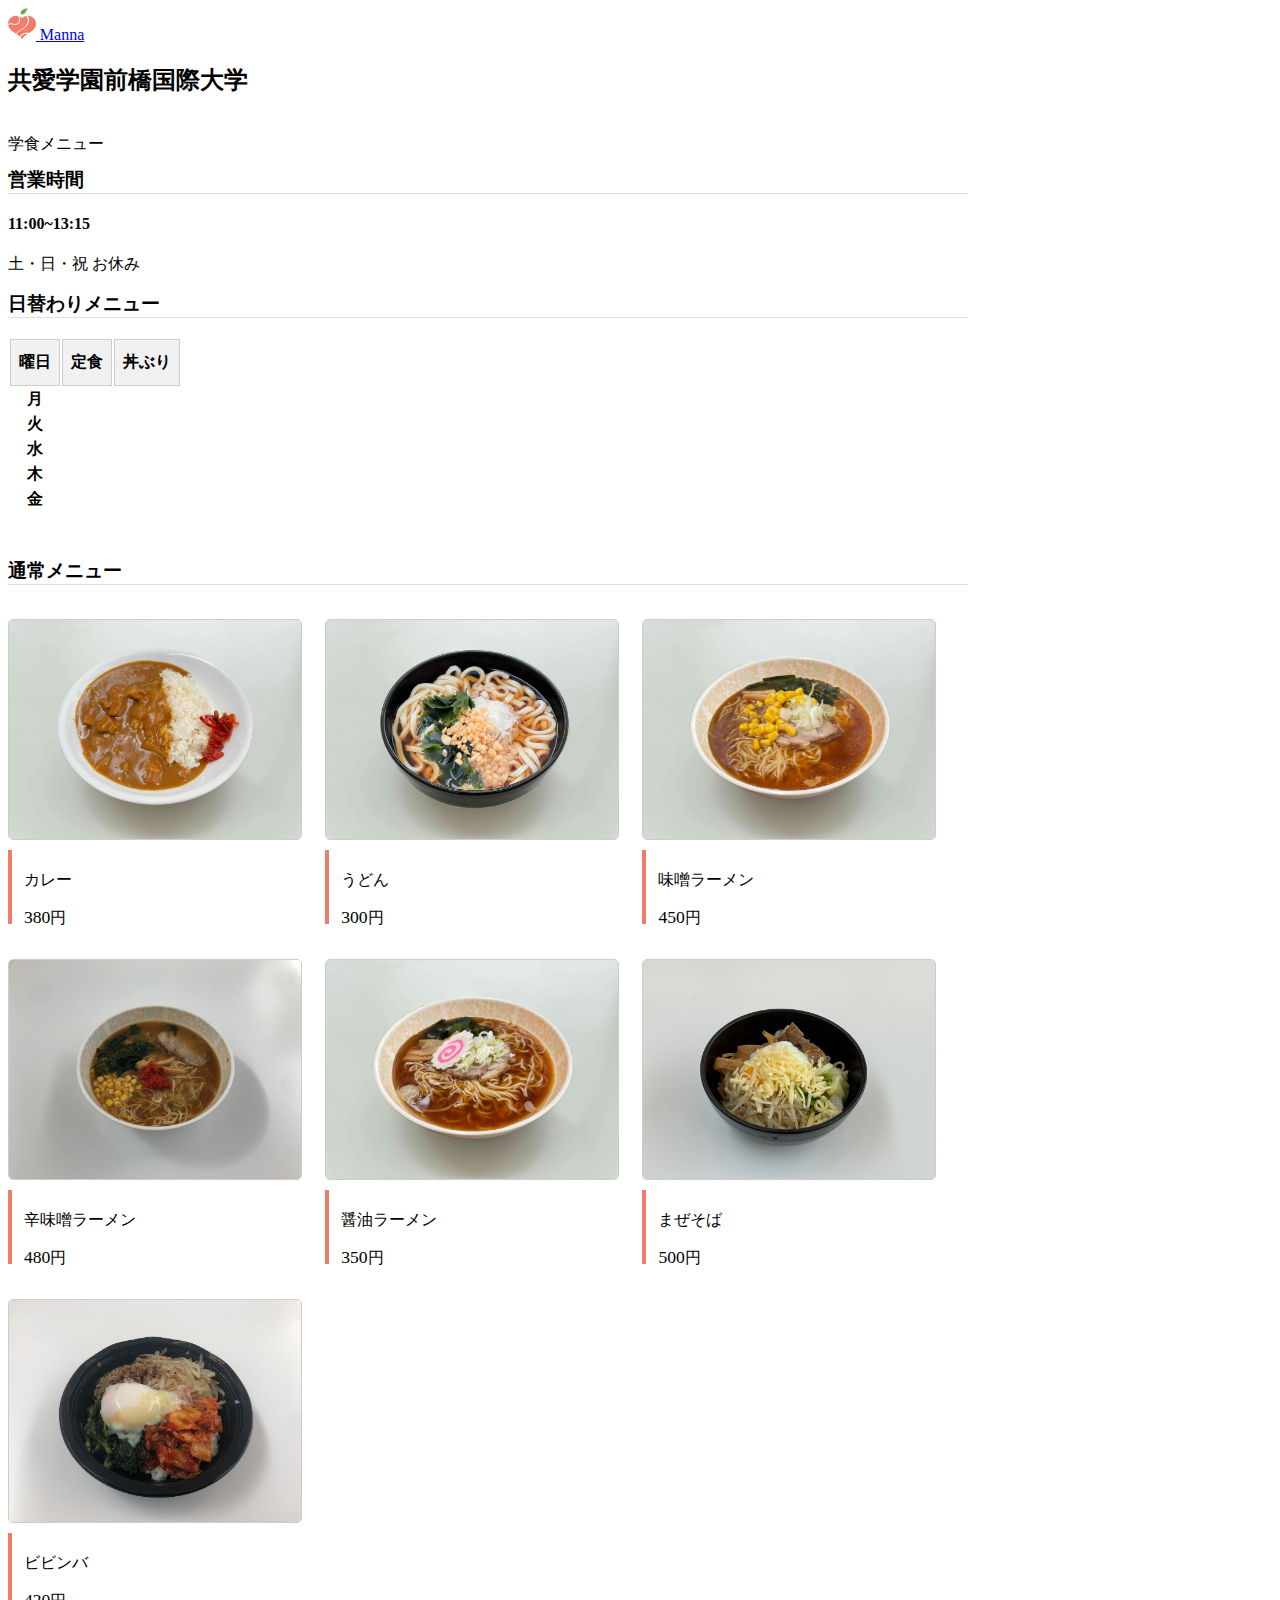
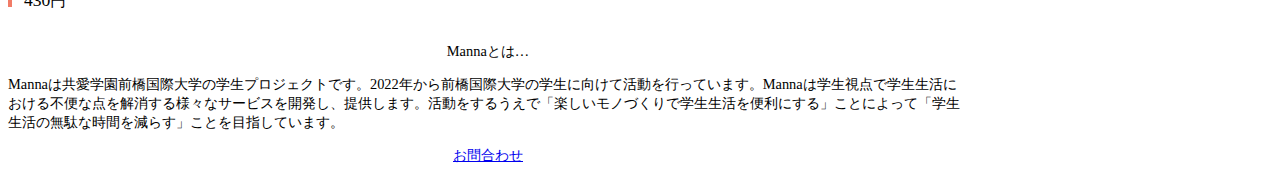
<file: gakushoku/index.html>
<!DOCTYPE html>
<html lang="en">

<head>
        <!-- Google tag (gtag.js) -->
    <script async src="https://www.googletagmanager.com/gtag/js?id=G-RB6BX9CGVY"></script>
    <script>
        window.dataLayer = window.dataLayer || [];

        function gtag() {
            dataLayer.push(arguments);
        }
        gtag('js', new Date());

        gtag('config', 'G-RB6BX9CGVY');
    </script>

    <meta charset="UTF-8">
    <meta http-equiv="X-UA-Compatible" content="IE=edge">
    <meta name="viewport" content="width=device-width, initial-scale=1.0">
    <title>Manna</title>

    <!-- Bootstrap CSS -->
    <link href="https://cdn.jsdelivr.net/npm/bootstrap@5.0.2/dist/css/bootstrap.min.css" rel="stylesheet" integrity="sha384-EVSTQN3/azprG1Anm3QDgpJLIm9Nao0Yz1ztcQTwFspd3yD65VohhpuuCOmLASjC" crossorigin="anonymous">

    <style>
        .container {
            max-width: 960px;
        }
        
        .pricing-header {
            max-width: 700px;
        }
        
        .bd-placeholder-img {
            font-size: 1.125rem;
            text-anchor: middle;
            -webkit-user-select: none;
            -moz-user-select: none;
            user-select: none;
        }
        
        .pj-explanTitle {
            font-size: 0.9rem;
            display: flex;
            justify-content: center;
            align-items: center;
        }
        
        .pj-explan {
            font-size: 0.9rem;
        }
        
        .pj-query {
            font-size: 0.9rem;
            display: flex;
            justify-content: center;
            align-items: center;
        }
        
        @media (min-width: 768px) {
            .bd-placeholder-img-lg {
                font-size: 3.5rem;
            }
        }
    </style>
    <!--  css  -->

    <link rel="stylesheet" href="style.css">
</head>

<body>
    <div class="container py-3">
        <header>
            <div class="d-flex flex-column flex-md-row align-items-center pb-3 mb-4 border-bottom">
                <a href="/" class="d-flex align-items-center text-dark text-decoration-none">
                    <img height="32" class="me-2" src="logo_2.png">
                    <span class="fs-4">Manna</span>
                </a>
            </div>
        </header>

        <div class="pricing-header p-3 pb-md-4 mx-auto text-center">
            <h2 class="display-4 fw-normal">共愛学園前橋国際大学</h2>
                <br>学食メニュー</h2>
        </div>
        
        <h3 class="title_0">営業時間</h3>
        <h4>11:00~13:15</h4>
        <p>土・日・祝 お休み</p>

        <!-- 日付だけ変更 -->
        <h3 class="title_1">日替わりメニュー</h3>

        <!-- ここから表 -->
        <div class="container">
            <table class="table table-bordered">
                <thead class="Table-Head">
                    <tr class="Table-Head-Row">
                        <th class="Table-Head-Row-Cell">曜日</th>
                        <th class="Table-Head-Row-Cell">定食</th>
                        <th class="Table-Head-Row-Cell">丼ぶり</th>
                    </tr>
                </thead>
                <tbody>
                    <tr>
                        <th>月</th>
                        <td></td>
                        <td></td>
                    </tr>
                    <tr>
                        <th>火</th>
                        <td></td>
                        <td></td>
                    </tr>
                    <tr>
                        <th>水</th>
                        <td></td>
                        <td></td>
                    </tr>
                    <tr>
                        <th>木</th>
                        <td></td>
                        <td></td>
                    </tr>
                    <tr>
                        <th>金</th>
                        <td></td>
                        <td></td>
                    </tr>
                </tbody>
            </table>
        </div>

          <!-- データを埋め込むためのスクリプト -->
  　<script>
        // エンドポイントからJSONデータを取得
        fetch('https://script.google.com/macros/s/AKfycbyxWvkryROEalYRObM_TAGL0W0D3QIg2YkMEYYt1tLSjfOPp0wApcxEBpSJtbKZXg_T5w/exec')
            .then(response => response.json())
            .then(data => {
                // （月）から始まるキーのデータをテーブルに反映
                const tableRows = document.querySelectorAll('.table tbody tr');
                tableRows.forEach((row, index) => {
                    const day = row.querySelector('th').textContent;
                    if (data.hasOwnProperty(`（${day}）定食`) && data.hasOwnProperty(`（${day}）丼`)) {
                        row.querySelector('td:nth-child(2)').textContent = data[`（${day}）定食`];
                        row.querySelector('td:nth-child(3)').textContent = data[`（${day}）丼`];
                    }
                });
            })
            .catch(error => console.error('エラー: ' + error));
    </script>

    <!-- データを埋め込むためのスクリプトここまで -->

        <h3 class="title_2">通常メニュー</h3>
        <div class="image-contents">
            <figure><img src="image/カレーライス.jpg" alt="カレーライス">
                <figcaption>
                    <p class="menu_title">カレー</p>
                    <p><span class="menu_price">380</span>円</p>
                </figcaption>
            </figure>

            <figure><img src="image/うどん.jpg" alt="うどん">
                <figcaption>
                    <p class="menu_title">うどん</p>
                    <p><span class="menu_price">300</span>円</p>
                </figcaption>
            </figure>
                
            <figure><img src="image/味噌ラーメン.jpg" alt="味噌ラーメン">
                <figcaption>
                    <p class="menu_title">味噌ラーメン</p>
                    <p><span class="menu_price">450</span>円</p>
                </figcaption>
            </figure>
                
            <figure><img src="image/IMG_5519.jpg" alt="辛味噌ラーメン">
                <figcaption>
                    <p class="menu_title">辛味噌ラーメン</p>
                    <p><span class="menu_price">480</span>円</p>
                </figcaption>
            </figure>
                
            <figure><img src="image/醤油ラーメン.jpg" alt="醤油ラーメン">
                <figcaption>
                    <p class="menu_title">醤油ラーメン</p>
                    <p><span class="menu_price">350</span>円</p>
                </figcaption>
            </figure>
                
        　　 <figure><img src="image/混ぜそば.jpg" alt="混ぜそば">
                <figcaption>
                    <p class="menu_title">まぜそば</p>
                    <p><span class="menu_price">500</span>円</p>
                </figcaption>
            </figure>
                
            <figure><img src="image/IMG_5464.jpg" alt="ビビンバ">
                <figcaption>
                    <p class="menu_title">ビビンバ</p>
                    <p><span class="menu_price">430</span>円</p>
                </figcaption>
            </figure>

        </div>


        <footer class="pt-4 my-md-5 pt-md-5 border-top">
            <p class="pj-explanTitle">Mannaとは…</p>
            <p class="pj-explan">Mannaは共愛学園前橋国際大学の学生プロジェクトです。2022年から前橋国際大学の学生に向けて活動を行っています。Mannaは学生視点で学生生活における不便な点を解消する様々なサービスを開発し、提供します。活動をするうえで「楽しいモノづくりで学生生活を便利にする」ことによって「学生生活の無駄な時間を減らす」ことを目指しています。
            </p>
            <a class="pj-query" href=" https://docs.google.com/forms/d/e/1FAIpQLScig8-v8aIvBiOc-zlmrkCxs7-q8qWIpSzTI8UKiAPHE2kQig/viewform ">お問合わせ</a>
        </footer>
    </div>
</body>

</html>
</file>
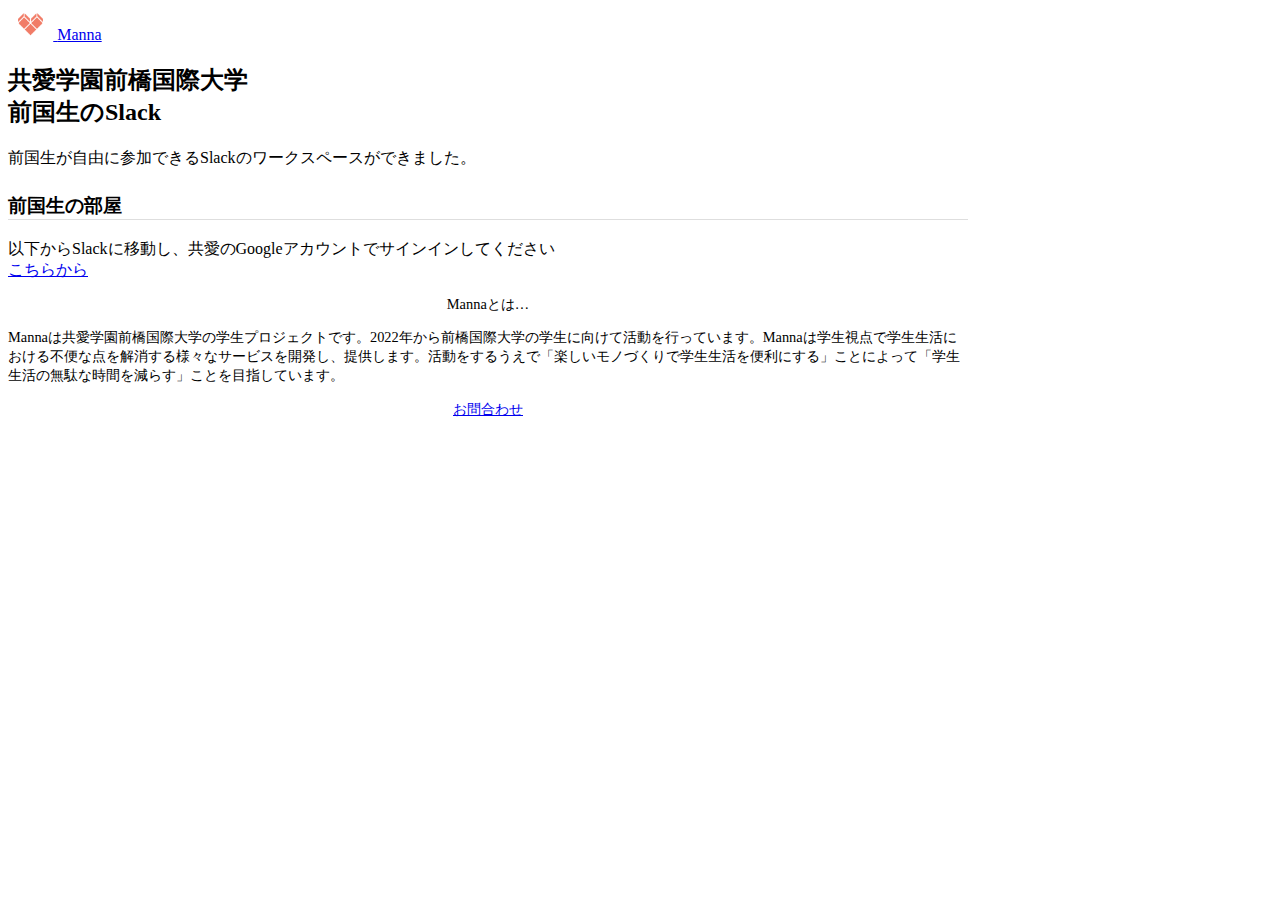
<file: maekokuslack/index.html>
<!DOCTYPE html>
<html lang="en">
<head>
    <meta charset="UTF-8">
    <meta http-equiv="X-UA-Compatible" content="IE=edge">
    <meta name="viewport" content="width=device-width, initial-scale=1.0">
    <title>Manna</title>
    
     <!-- Bootstrap CSS -->
    <link href="https://cdn.jsdelivr.net/npm/bootstrap@5.0.2/dist/css/bootstrap.min.css" rel="stylesheet" integrity="sha384-EVSTQN3/azprG1Anm3QDgpJLIm9Nao0Yz1ztcQTwFspd3yD65VohhpuuCOmLASjC" crossorigin="anonymous">

    <style>
       .container {
           max-width: 960px;
       }
       
       .pricing-header {
           max-width: 700px;
       }
       
       .bd-placeholder-img {
           font-size: 1.125rem;
           text-anchor: middle;
           -webkit-user-select: none;
           -moz-user-select: none;
           user-select: none;
       }
       
       .pj-explanTitle {
           font-size: 0.9rem;
           display: flex;
           justify-content: center;
           align-items: center;
       }
       
       .pj-explan {
           font-size: 0.9rem;
       }
       
       .pj-query {
           font-size: 0.9rem;
           display: flex;
           justify-content: center;
           align-items: center;
       }
       
       @media (min-width: 768px) {
           .bd-placeholder-img-lg {
               font-size: 3.5rem;
           }
       }
   </style>
   <!--  css  -->
   
   <link rel="stylesheet" href="style.css">
</head>

<body>
    <div class="container py-3">
        <header>
            <div class="d-flex flex-column flex-md-row align-items-center pb-3 mb-4 border-bottom">
                <a href="/" class="d-flex align-items-center text-dark text-decoration-none">
                    <img height="32" class="me-2" src="logo.png">
                    <span class="fs-4">Manna</span>
                </a>
            </div>

            <div class="pricing-header p-3 pb-md-4 mx-auto text-center">
                <h2 class="display-4 fw-normal">共愛学園前橋国際大学
                    <br>前国生のSlack</h2>
            <p class="shinseisho_ex">前国生が自由に参加できるSlackのワークスペースができました。
            </p>
            </div>

<h3 class="title_2">前国生の部屋</h3>
以下からSlackに移動し、共愛のGoogleアカウントでサインインしてください
<a href="https://maekoku-roomtalk.slack.com/?redir=%2Fssb%2Fredirect%3Fentry_point%3Dsignin"><br>
こちらから</a><br>

<footer class="pt-4 my-md-5 pt-md-5 border-top">
    <p class="pj-explanTitle">Mannaとは…</p>
    <p class="pj-explan">Mannaは共愛学園前橋国際大学の学生プロジェクトです。2022年から前橋国際大学の学生に向けて活動を行っています。Mannaは学生視点で学生生活における不便な点を解消する様々なサービスを開発し、提供します。活動をするうえで「楽しいモノづくりで学生生活を便利にする」ことによって「学生生活の無駄な時間を減らす」ことを目指しています。
    </p>
    <a class="pj-query" href=" https://docs.google.com/forms/d/e/1FAIpQLScig8-v8aIvBiOc-zlmrkCxs7-q8qWIpSzTI8UKiAPHE2kQig/viewform ">お問合わせ</a>
</footer>
</body>
</html>
</file>
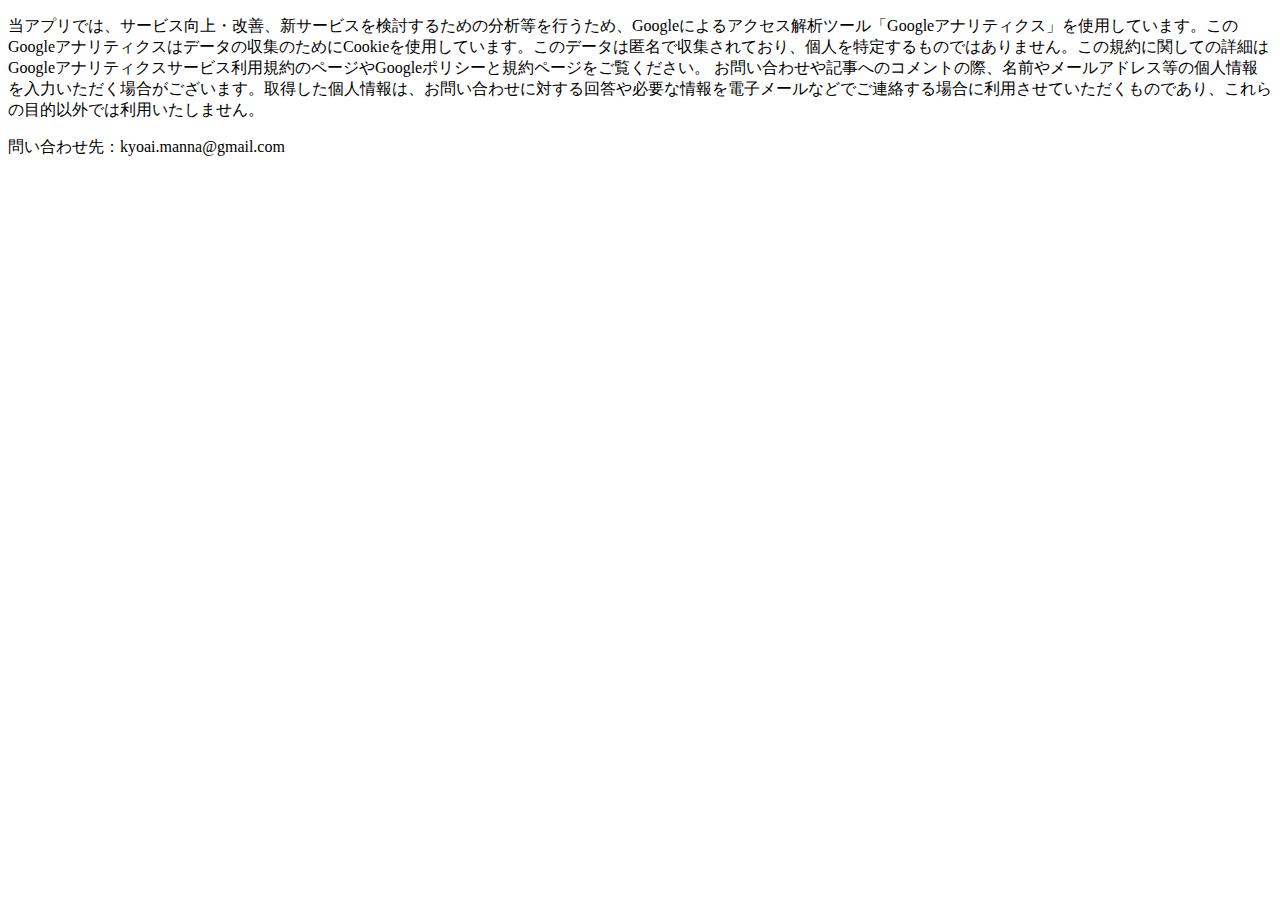
<file: privacy/index.html>
<!DOCTYPE html>
<html lang="en">

<head>
    <meta charset="UTF-8">
    <meta http-equiv="X-UA-Compatible" content="IE=edge">
    <meta name="viewport" content="width=device-width, initial-scale=1.0">
    <title>Document</title>
</head>

<body>
    <p>当アプリでは、サービス向上・改善、新サービスを検討するための分析等を行うため、Googleによるアクセス解析ツール「Googleアナリティクス」を使用しています。このGoogleアナリティクスはデータの収集のためにCookieを使用しています。このデータは匿名で収集されており、個人を特定するものではありません。この規約に関しての詳細はGoogleアナリティクスサービス利用規約のページやGoogleポリシーと規約ページをご覧ください。 お問い合わせや記事へのコメントの際、名前やメールアドレス等の個人情報を入力いただく場合がございます。取得した個人情報は、お問い合わせに対する回答や必要な情報を電子メールなどでご連絡する場合に利用させていただくものであり、これらの目的以外では利用いたしません。
    </p>
    <p>問い合わせ先：kyoai.manna@gmail.com</p>
</body>

</html>
</file>
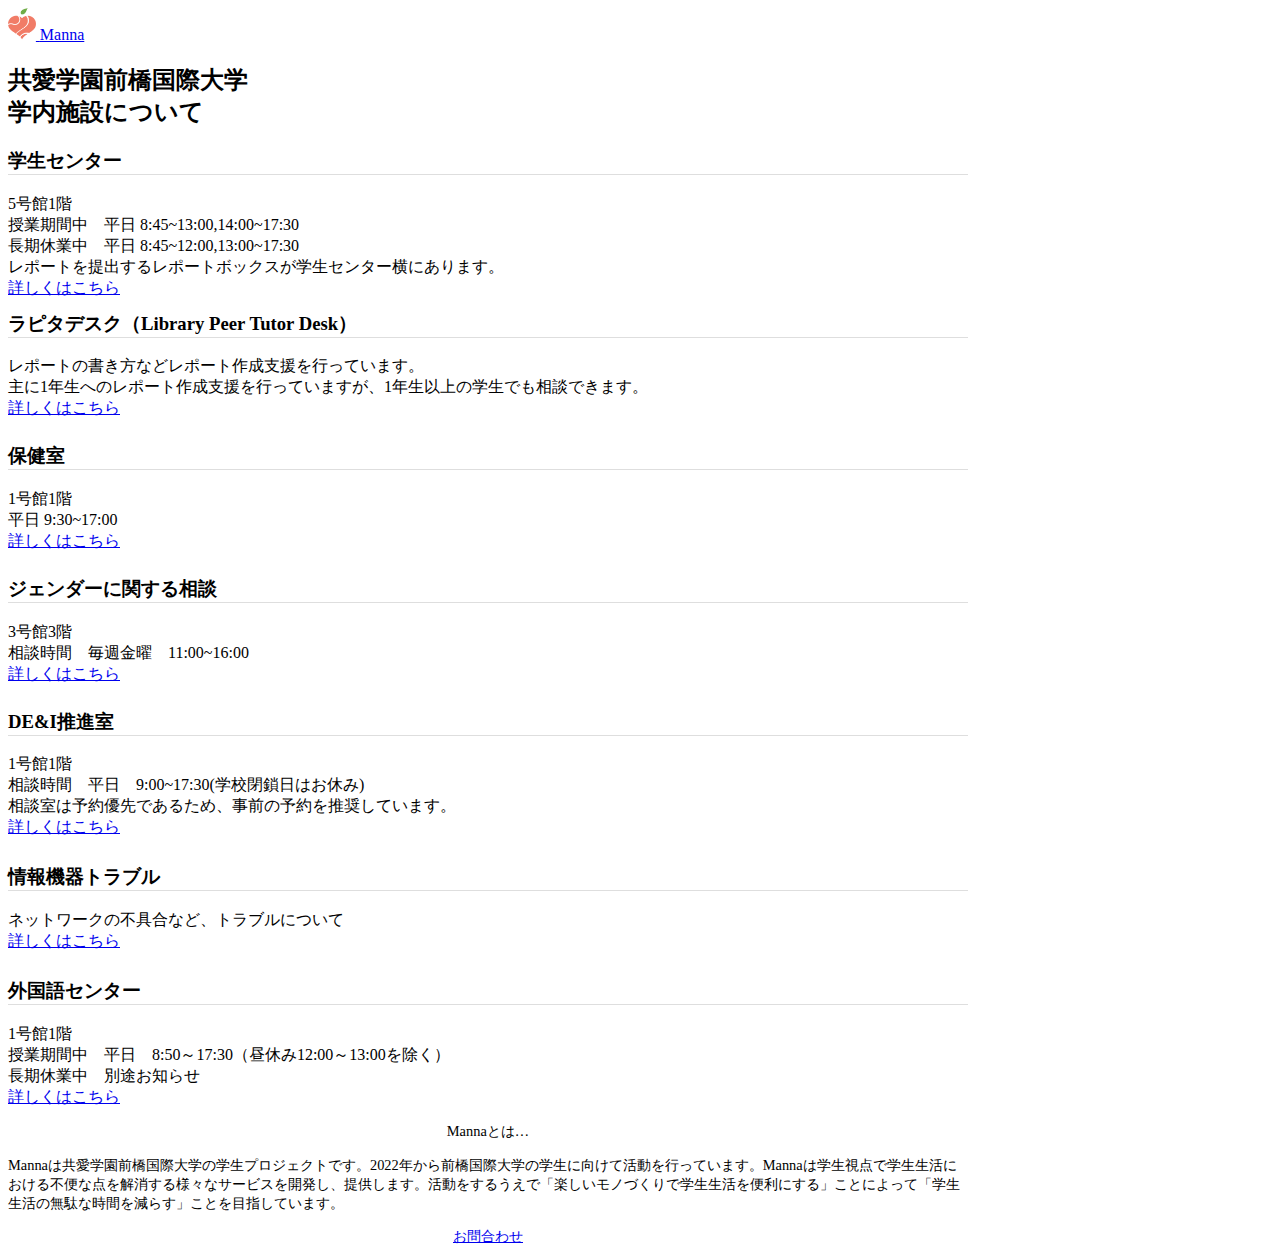
<file: renraku/index.html>
<!DOCTYPE html>
<html lang="en">
<head>
    <meta charset="UTF-8">
    <meta http-equiv="X-UA-Compatible" content="IE=edge">
    <meta name="viewport" content="width=device-width, initial-scale=1.0">
    <title>Manna</title>
    
     <!-- Bootstrap CSS -->
    <link href="https://cdn.jsdelivr.net/npm/bootstrap@5.0.2/dist/css/bootstrap.min.css" rel="stylesheet" integrity="sha384-EVSTQN3/azprG1Anm3QDgpJLIm9Nao0Yz1ztcQTwFspd3yD65VohhpuuCOmLASjC" crossorigin="anonymous">

    <style>
       .container {
           max-width: 960px;
       }
       
       .pricing-header {
           max-width: 700px;
       }
       
       .bd-placeholder-img {
           font-size: 1.125rem;
           text-anchor: middle;
           -webkit-user-select: none;
           -moz-user-select: none;
           user-select: none;
       }
       
       .pj-explanTitle {
           font-size: 0.9rem;
           display: flex;
           justify-content: center;
           align-items: center;
       }
       
       .pj-explan {
           font-size: 0.9rem;
       }
       
       .pj-query {
           font-size: 0.9rem;
           display: flex;
           justify-content: center;
           align-items: center;
       }
       
       @media (min-width: 768px) {
           .bd-placeholder-img-lg {
               font-size: 3.5rem;
           }
       }
   </style>
   <!--  css  -->
   
   <link rel="stylesheet" href="style.css">
</head>

<body>
    <div class="container py-3">
        <header>
            <div class="d-flex flex-column flex-md-row align-items-center pb-3 mb-4 border-bottom">
                <a href="/" class="d-flex align-items-center text-dark text-decoration-none">
                    <img height="32" class="me-2" src="logo_2.png">
                    <span class="fs-4">Manna</span>
                </a>
            </div>

            <div class="pricing-header p-3 pb-md-4 mx-auto text-center">
                <h2 class="display-4 fw-normal">共愛学園前橋国際大学
                    <br>学内施設について</h2>
            </div>
<h3 class="title_1">学生センター</h3>
5号館1階<br>
授業期間中　平日 8:45~13:00,14:00~17:30<br>
長期休業中　平日 8:45~12:00,13:00~17:30<br>
レポートを提出するレポートボックスが学生センター横にあります。<br>
<a href="https://www.kyoai.info/?page_id=134">詳しくはこちら</a><br>




<h3 class="title_1">ラピタデスク（Library Peer Tutor Desk）</h3>
レポートの書き方などレポート作成支援を行っています。<br>
主に1年生へのレポート作成支援を行っていますが、1年生以上の学生でも相談できます。<br>
<a href="https://www.kyoai.info/?page_id=16828">詳しくはこちら</a><br>

<h3 class="title_2">保健室</h3>
1号館1階<br>
平日 9:30~17:00<br>
<a href="https://www.kyoai.info/?page_id=210">詳しくはこちら</a><br>

<h3 class="title_2">ジェンダーに関する相談</h3>
3号館3階<br>
相談時間　毎週金曜　11:00~16:00<br>
<a href="https://www.kyoai.info/?page_id=11890">詳しくはこちら</a><br>

<h3 class="title_2">DE&I推進室</h3>
1号館1階<br>
相談時間　平日　9:00~17:30(学校閉鎖日はお休み)<br>
相談室は予約優先であるため、事前の予約を推奨しています。<br>
<a href="https://www.kyoai.info/?page_id=977">詳しくはこちら</a><br>


<h3 class="title_3">情報機器トラブル</h3>
ネットワークの不具合など、トラブルについて<br>
<a href="https://www.kyoai.info/?page_id=450">詳しくはこちら</a><br>

<h3 class="title_3">外国語センター</h3>
1号館1階<br>
授業期間中　平日　8:50～17:30（昼休み12:00～13:00を除く）<br>
長期休業中　別途お知らせ<br>
<a href="https://www.kyoai.info/?page_id=1614">詳しくはこちら</a><br>


<footer class="pt-4 my-md-5 pt-md-5 border-top">
    <p class="pj-explanTitle">Mannaとは…</p>
    <p class="pj-explan">Mannaは共愛学園前橋国際大学の学生プロジェクトです。2022年から前橋国際大学の学生に向けて活動を行っています。Mannaは学生視点で学生生活における不便な点を解消する様々なサービスを開発し、提供します。活動をするうえで「楽しいモノづくりで学生生活を便利にする」ことによって「学生生活の無駄な時間を減らす」ことを目指しています。
    </p>
    <a class="pj-query" href=" https://docs.google.com/forms/d/e/1FAIpQLScig8-v8aIvBiOc-zlmrkCxs7-q8qWIpSzTI8UKiAPHE2kQig/viewform ">お問合わせ</a>
</footer>
</body>
</html>
</file>
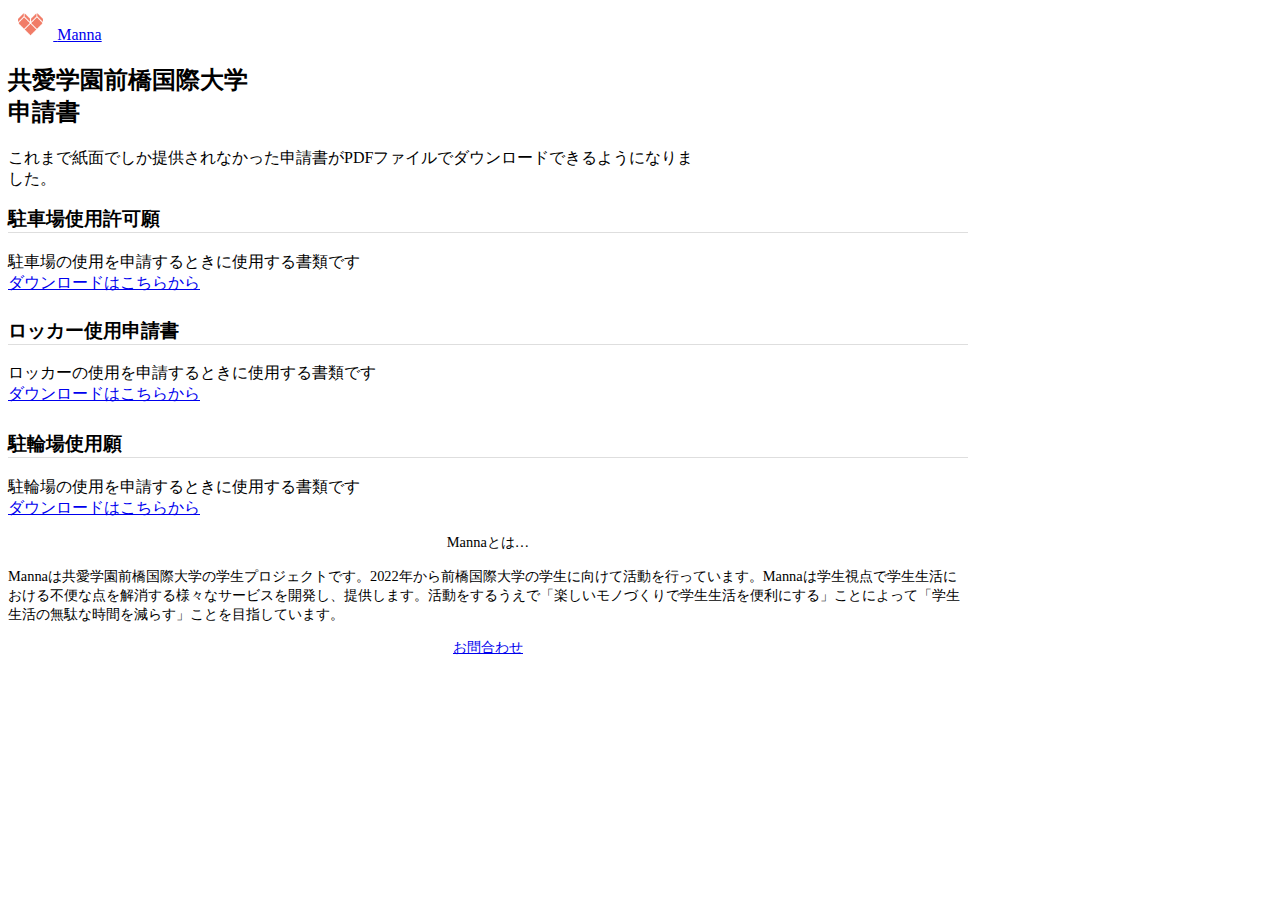
<file: shinseisho/index.html>
<!DOCTYPE html>
<html lang="en">
<head>
    <meta charset="UTF-8">
    <meta http-equiv="X-UA-Compatible" content="IE=edge">
    <meta name="viewport" content="width=device-width, initial-scale=1.0">
    <title>Manna 申請書</title>
    
     <!-- Bootstrap CSS -->
    <link href="https://cdn.jsdelivr.net/npm/bootstrap@5.0.2/dist/css/bootstrap.min.css" rel="stylesheet" integrity="sha384-EVSTQN3/azprG1Anm3QDgpJLIm9Nao0Yz1ztcQTwFspd3yD65VohhpuuCOmLASjC" crossorigin="anonymous">

    <style>
       .container {
           max-width: 960px;
       }
       
       .pricing-header {
           max-width: 700px;
       }
       
       .bd-placeholder-img {
           font-size: 1.125rem;
           text-anchor: middle;
           -webkit-user-select: none;
           -moz-user-select: none;
           user-select: none;
       }
       
       .pj-explanTitle {
           font-size: 0.9rem;
           display: flex;
           justify-content: center;
           align-items: center;
       }
       
       .pj-explan {
           font-size: 0.9rem;
       }
       
       .pj-query {
           font-size: 0.9rem;
           display: flex;
           justify-content: center;
           align-items: center;
       }
       
       @media (min-width: 768px) {
           .bd-placeholder-img-lg {
               font-size: 3.5rem;
           }
       }
   </style>
   <!--  css  -->
   
   <link rel="stylesheet" href="style.css">
</head>

<body>
    <div class="container py-3">
        <header>
            <div class="d-flex flex-column flex-md-row align-items-center pb-3 mb-4 border-bottom">
                <a href="/" class="d-flex align-items-center text-dark text-decoration-none">
                    <img height="32" class="me-2" src="logo.png">
                    <span class="fs-4">Manna</span>
                </a>
            </div>

            <div class="pricing-header p-3 pb-md-4 mx-auto text-center">
                <h2 class="display-4 fw-normal">共愛学園前橋国際大学
                    <br>申請書</h2>
            <p class="shinseisho_ex">これまで紙面でしか提供されなかった申請書がPDFファイルでダウンロードできるようになりました。
            </p>
            </div>
<h3 class="title_1">駐車場使用許可願</h3>
駐車場の使用を申請するときに使用する書類です <br>
<a href="./chuushajyo.pdf">ダウンロードはこちらから</a><br>

<h3 class="title_2">ロッカー使用申請書</h3>
ロッカーの使用を申請するときに使用する書類です<br>
<a href="./locker.pdf">ダウンロードはこちらから</a><br>

<h3 class="title_3">駐輪場使用願</h3>
駐輪場の使用を申請するときに使用する書類です<br>
<a href="./chuurinjyo.pdf">ダウンロードはこちらから</a><br>

<footer class="pt-4 my-md-5 pt-md-5 border-top">
    <p class="pj-explanTitle">Mannaとは…</p>
    <p class="pj-explan">Mannaは共愛学園前橋国際大学の学生プロジェクトです。2022年から前橋国際大学の学生に向けて活動を行っています。Mannaは学生視点で学生生活における不便な点を解消する様々なサービスを開発し、提供します。活動をするうえで「楽しいモノづくりで学生生活を便利にする」ことによって「学生生活の無駄な時間を減らす」ことを目指しています。
    </p>
    <a class="pj-query" href=" https://docs.google.com/forms/d/e/1FAIpQLScig8-v8aIvBiOc-zlmrkCxs7-q8qWIpSzTI8UKiAPHE2kQig/viewform ">お問合わせ</a>
</footer>
</body>
</html>
</file>
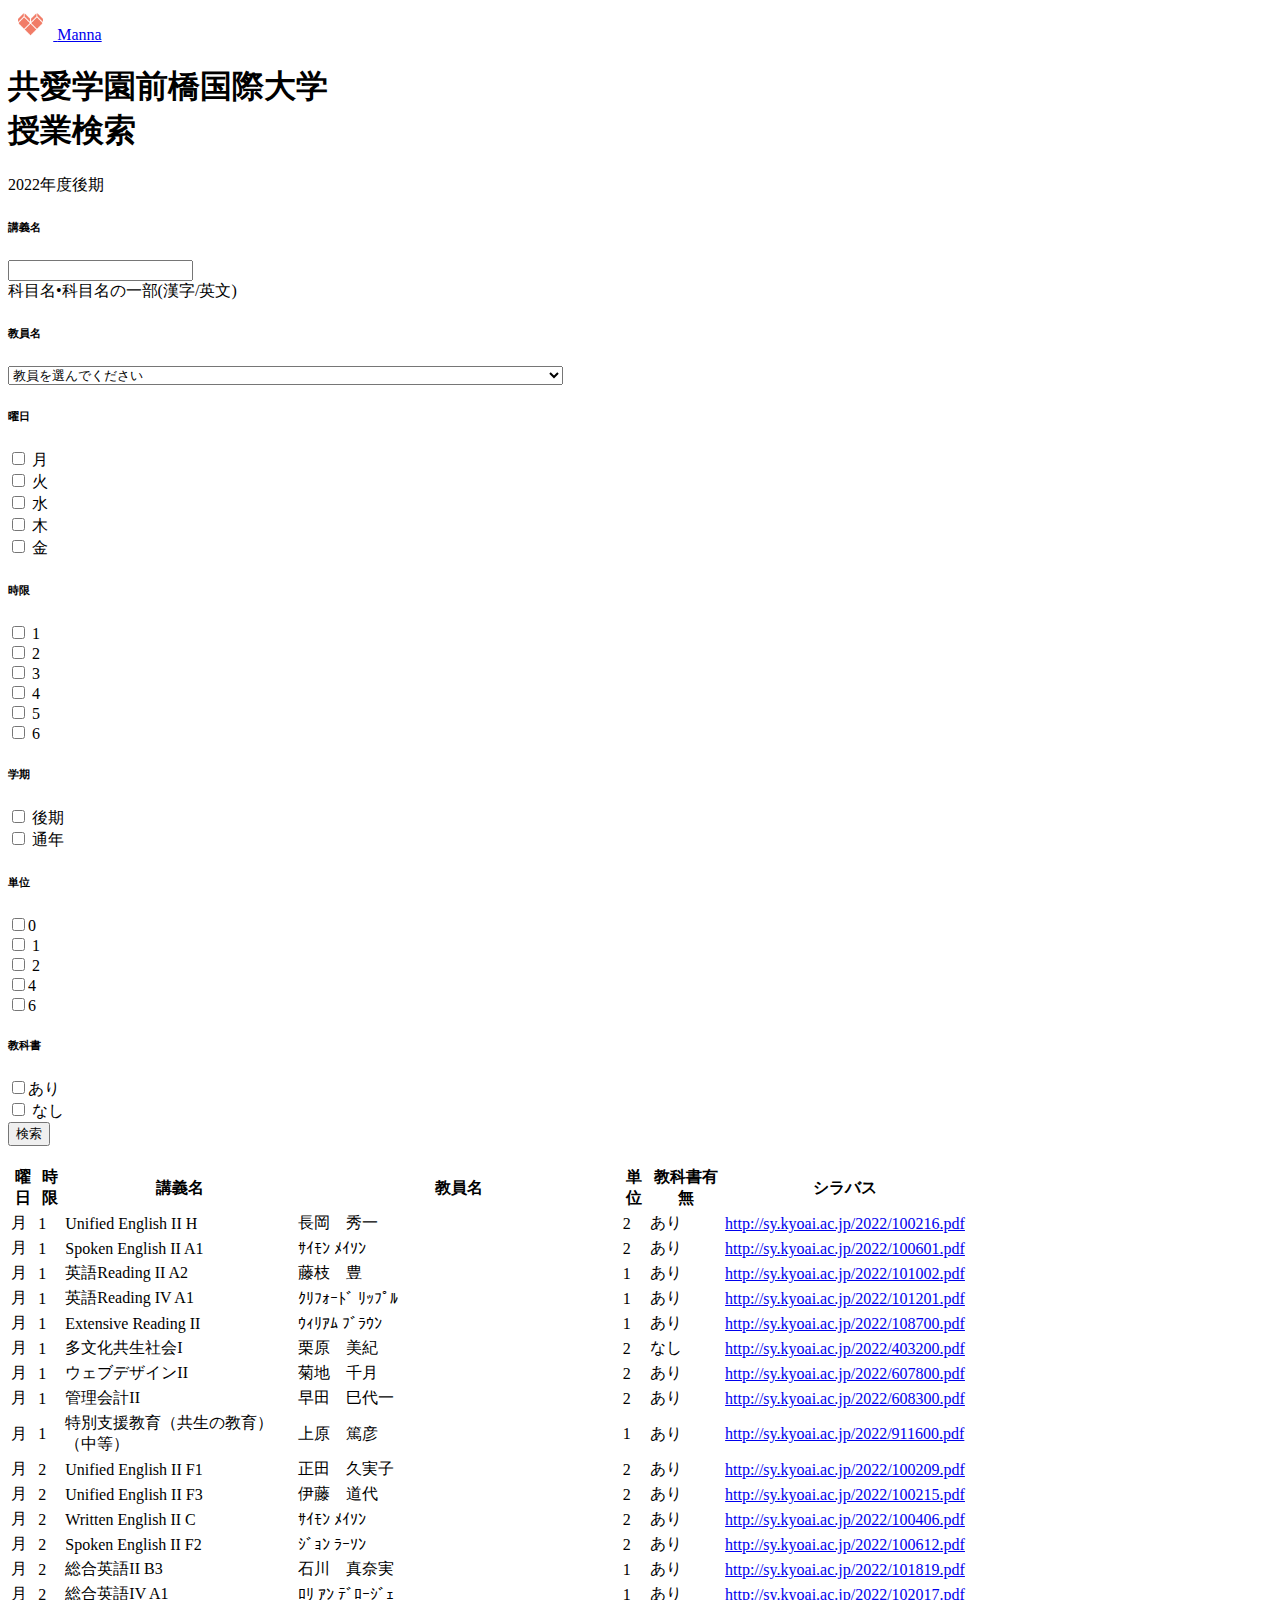
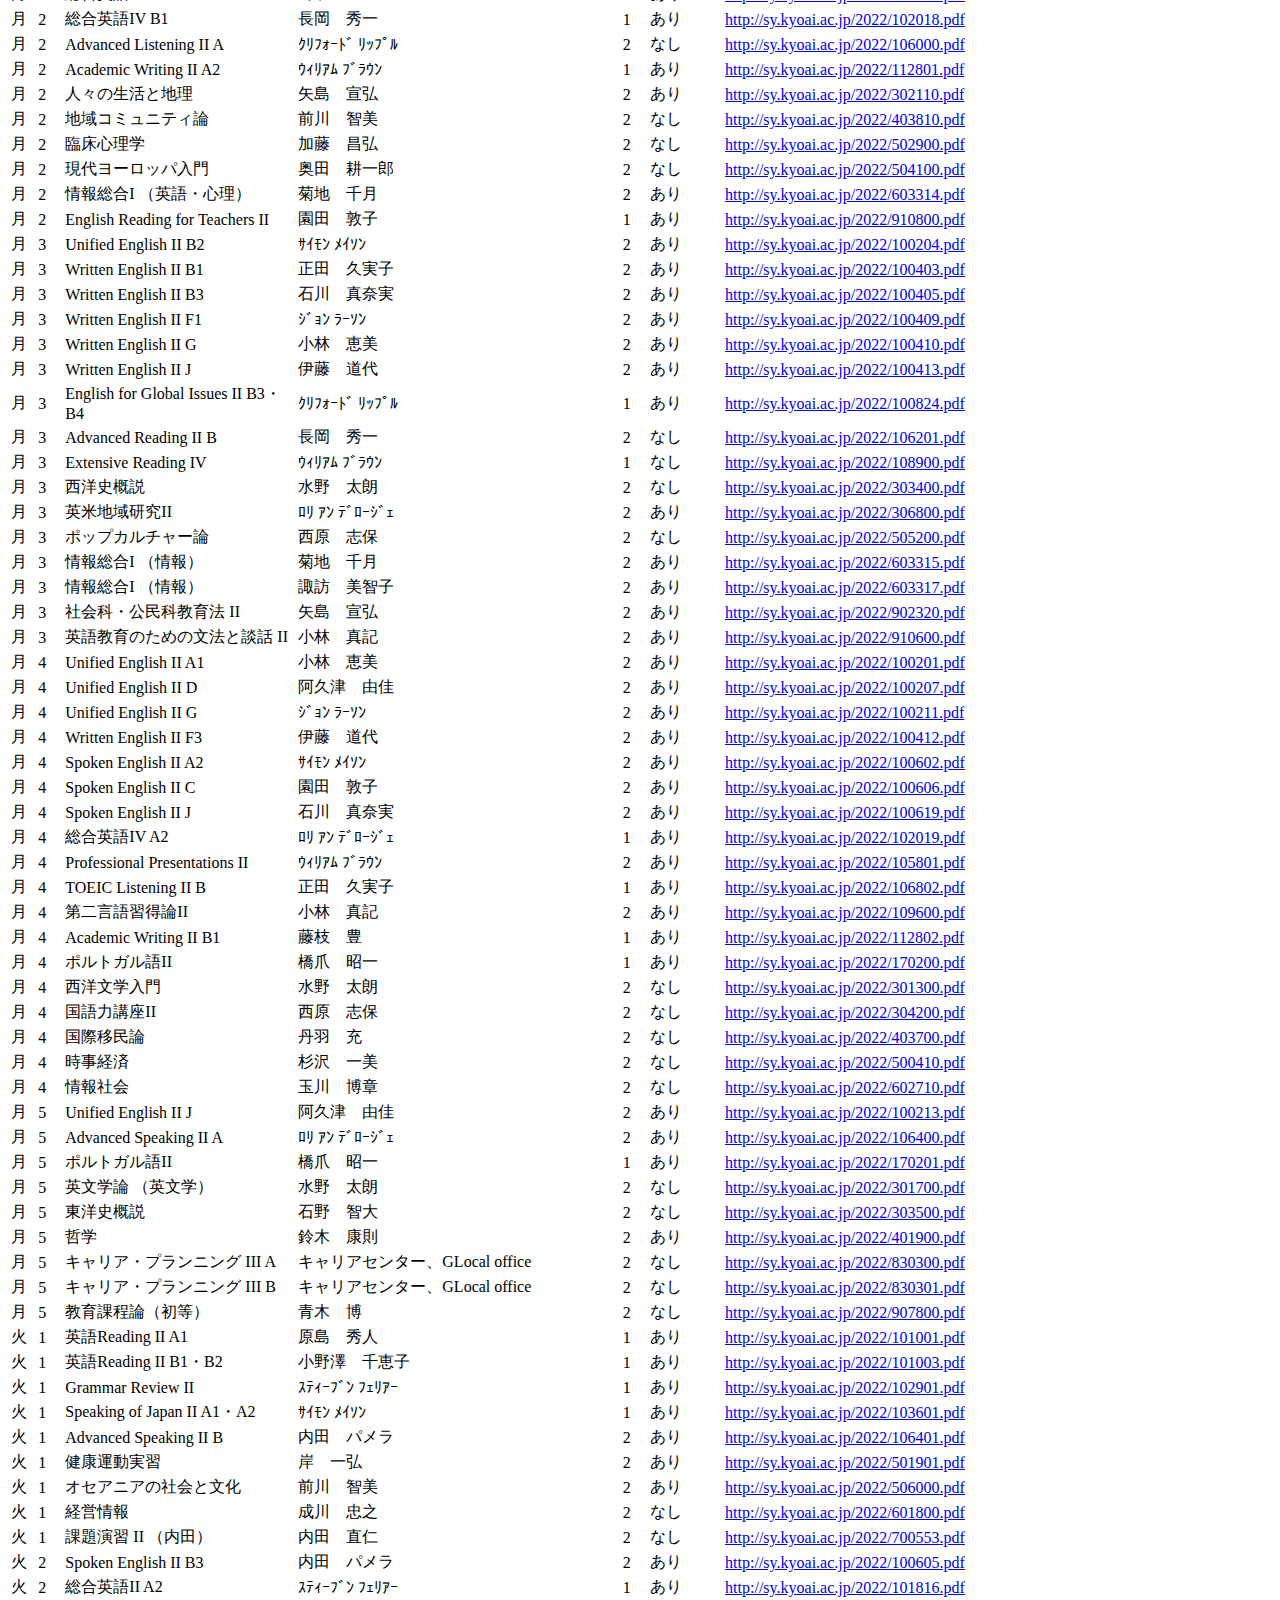
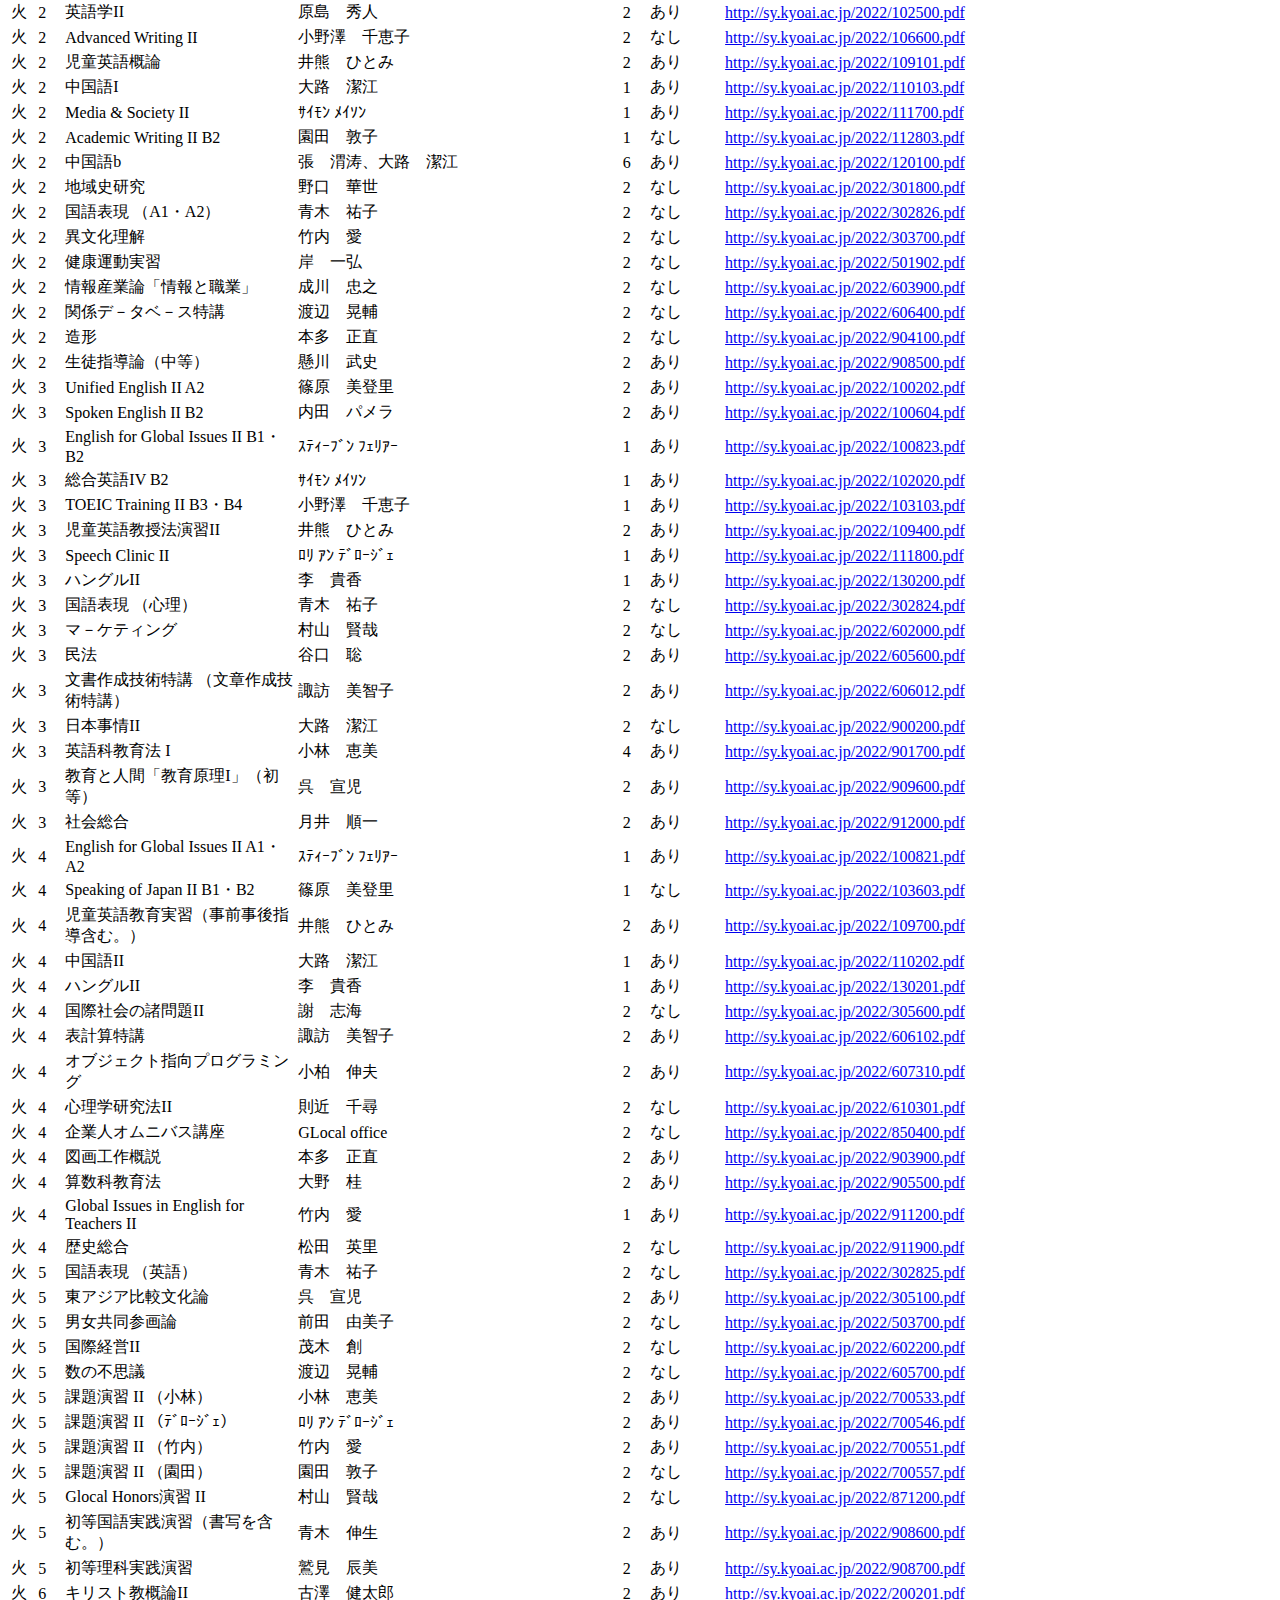
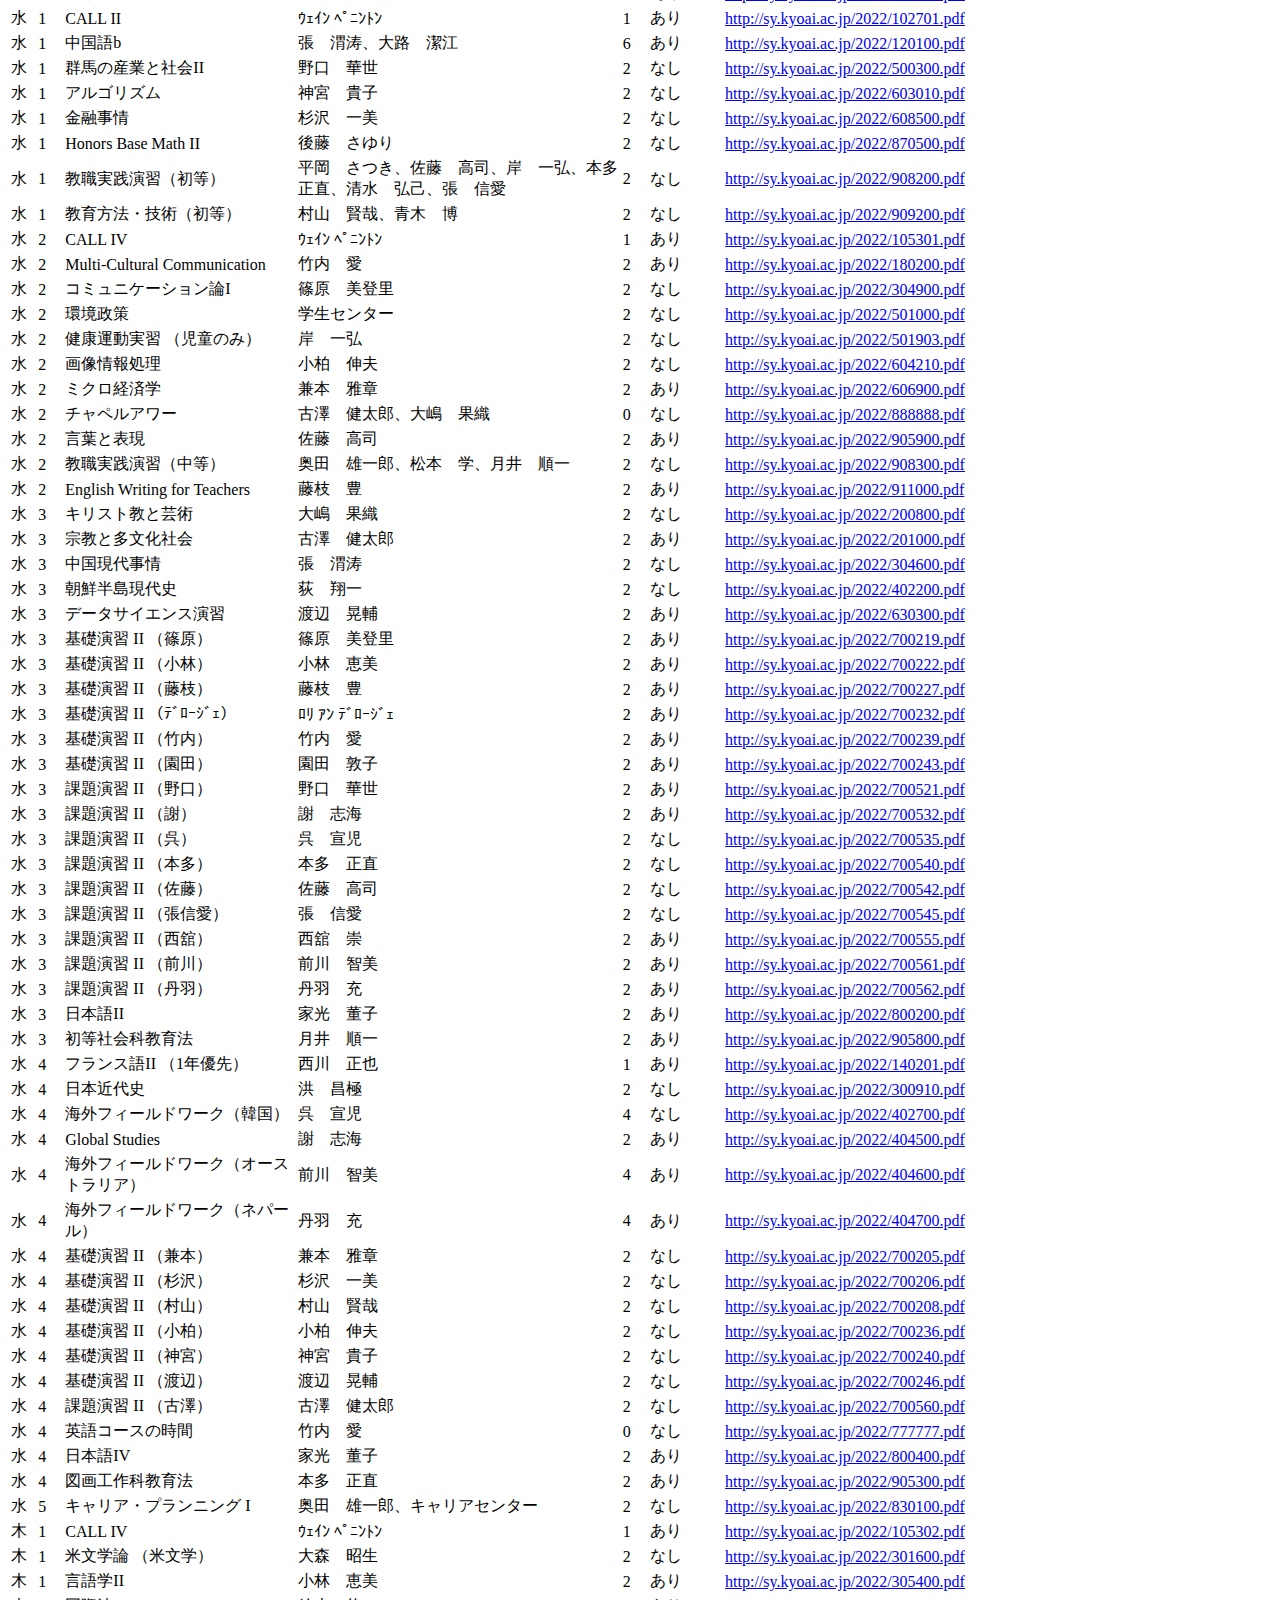
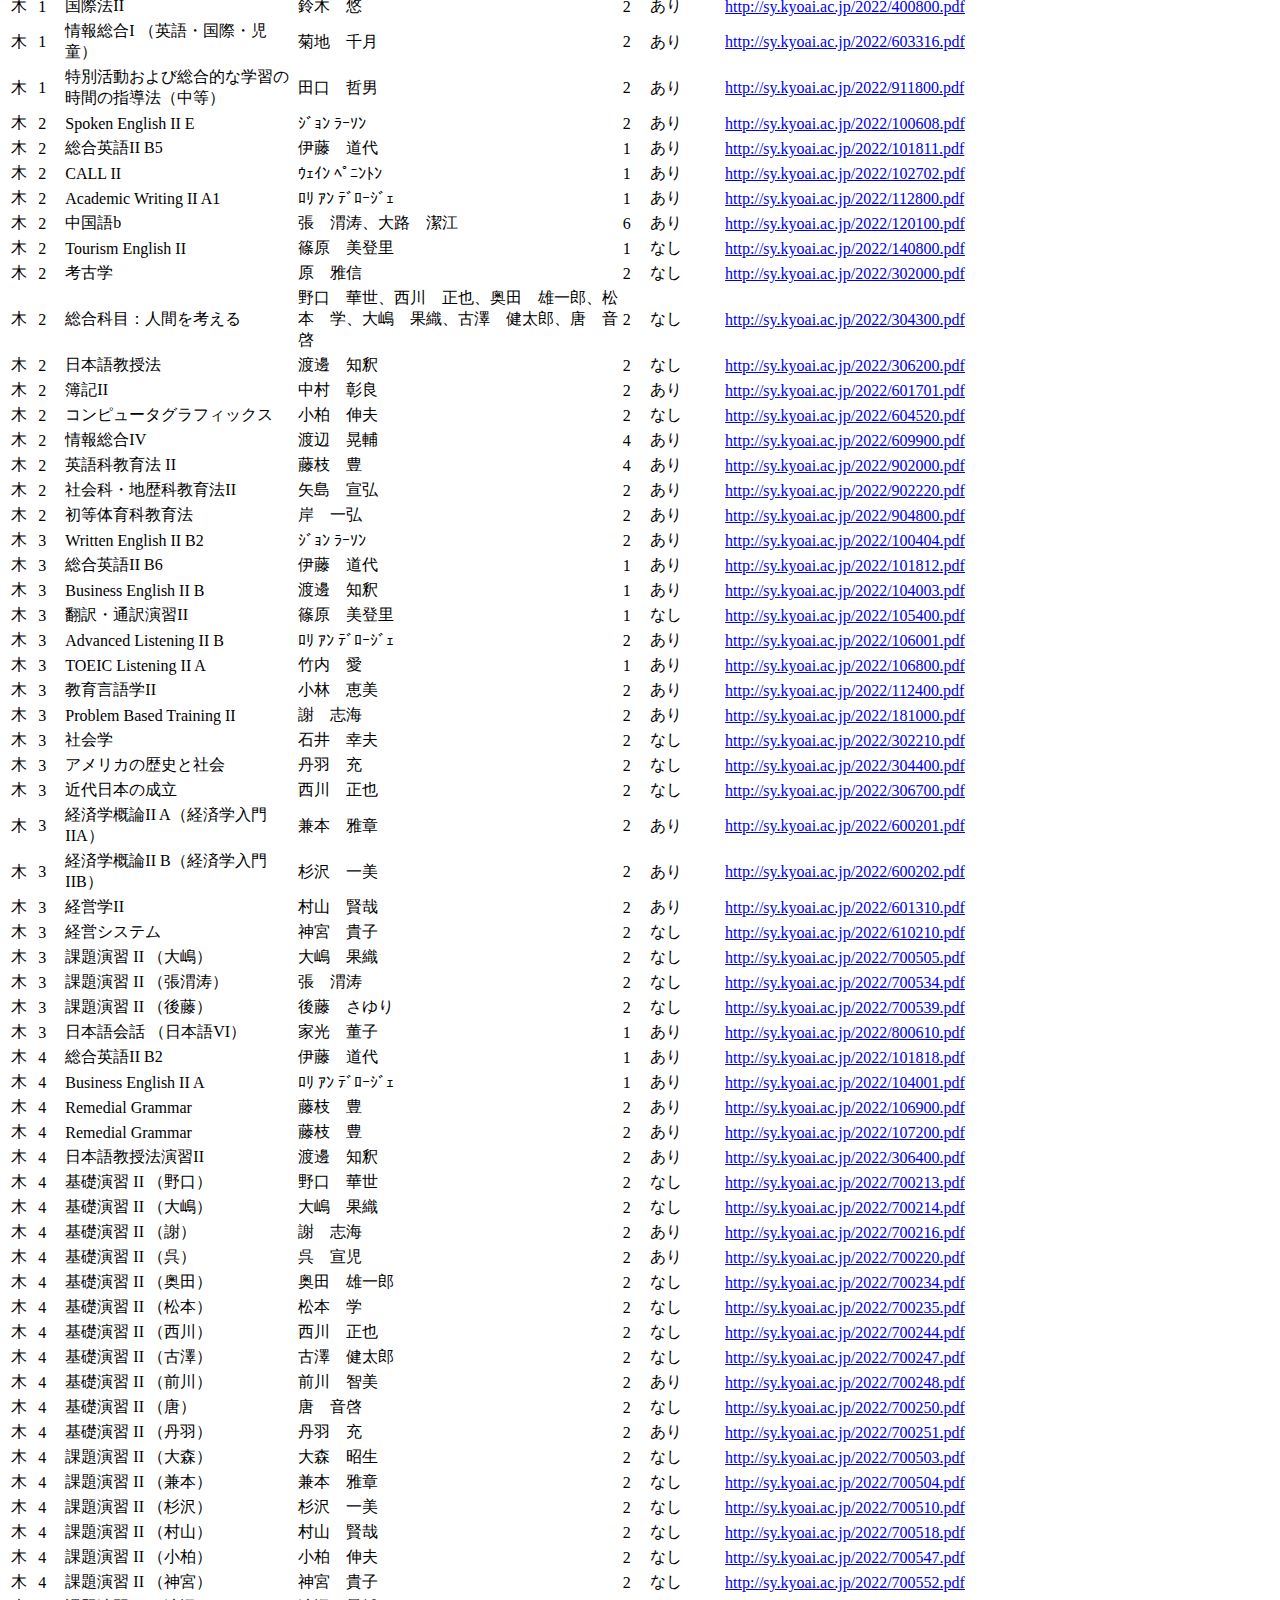
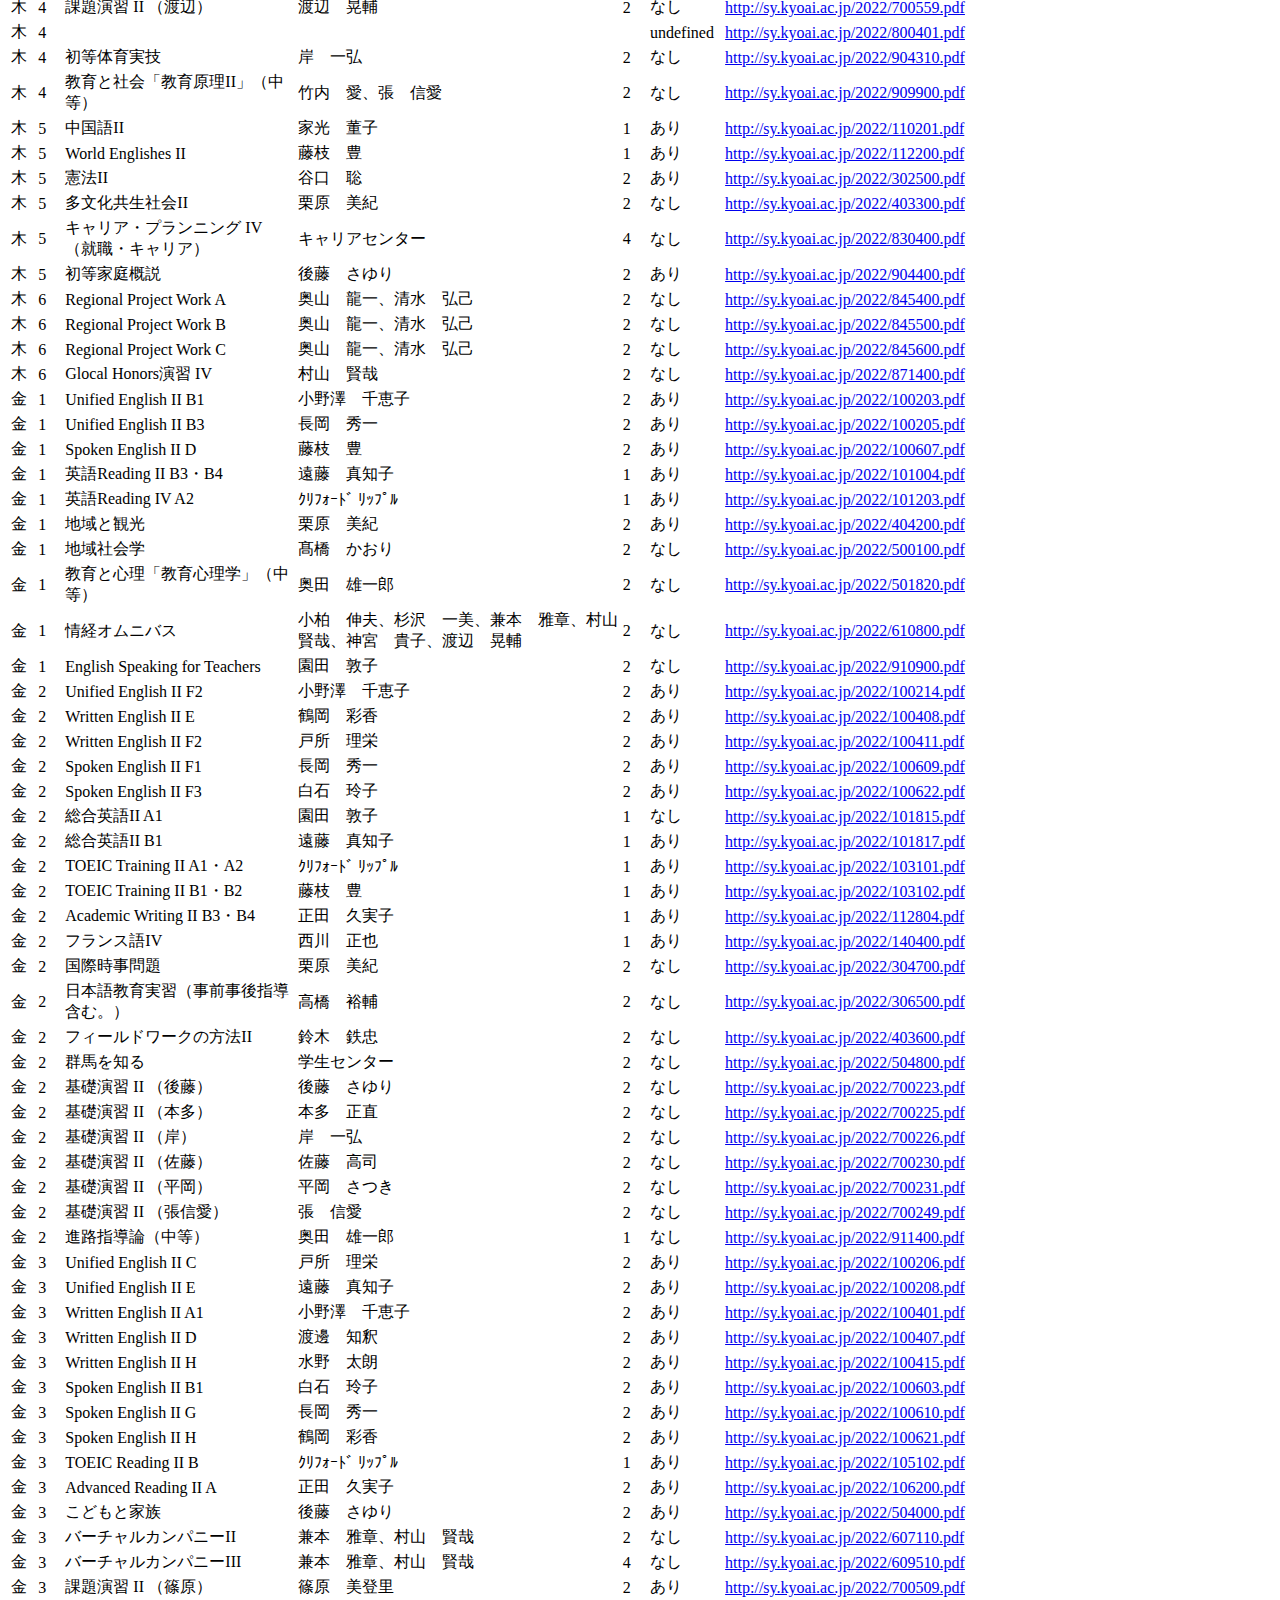
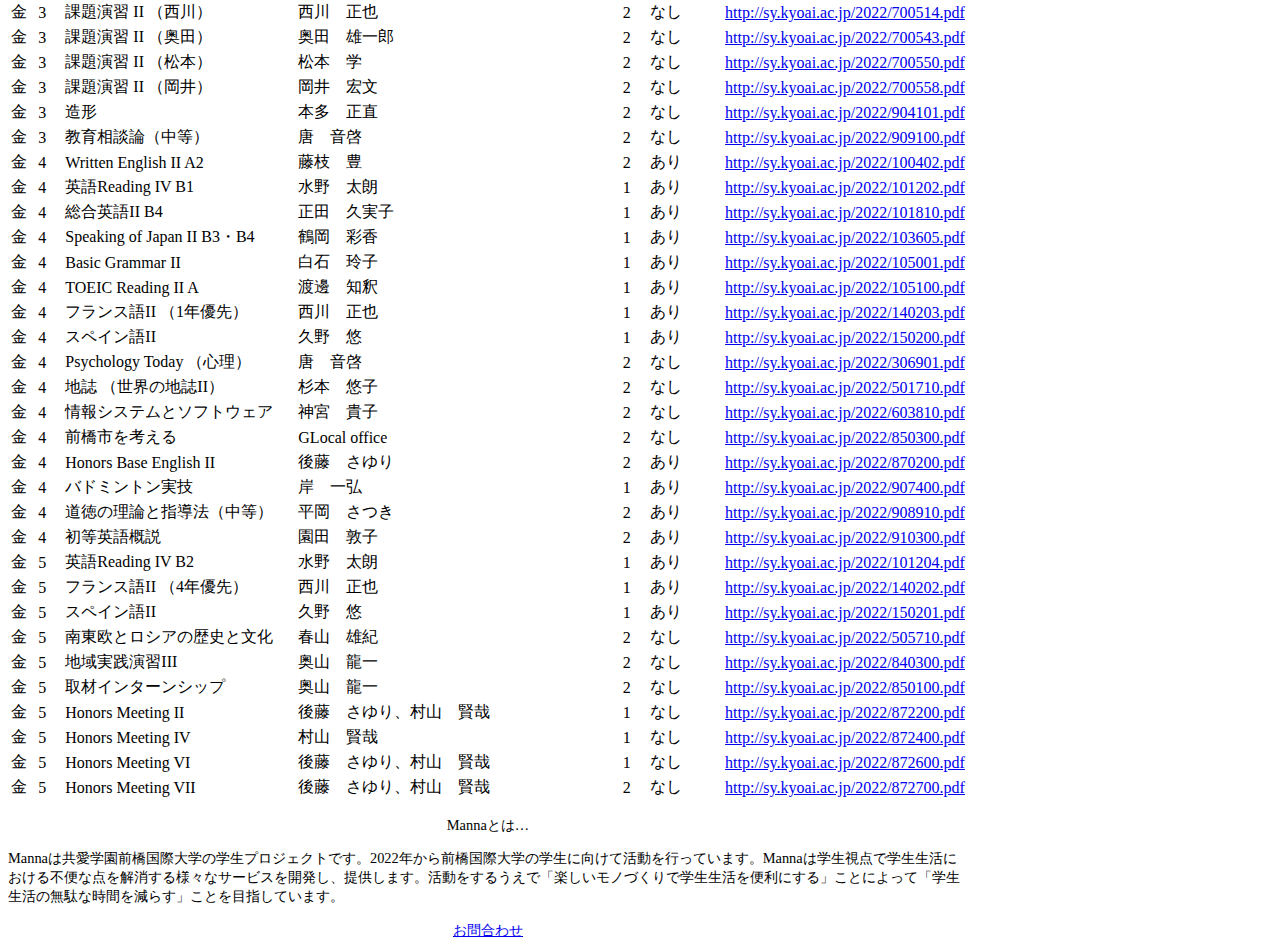
<file: subject-search/index.html>
<!doctype html>
<html lang="en">

<head>
    <!-- Google tag (gtag.js) -->
    <script async src="https://www.googletagmanager.com/gtag/js?id=G-K6N6TT5G4D"></script>
    <script>
        window.dataLayer = window.dataLayer || [];

        function gtag() {
            dataLayer.push(arguments);
        }
        gtag('js', new Date());
        gtag('config', 'G-K6N6TT5G4D');
    </script>

    <meta charset="utf-8">
    <meta name="viewport" content="width=device-width, initial-scale=1">
    <meta name="description" content="">
    <meta name="author" content="Mark Otto, Jacob Thornton, and Bootstrap contributors">
    <meta name="generator" content="Hugo 0.84.0">
    <title>Manna 授業検索</title>

    <!-- Bootstrap CSS -->
    <link href="https://cdn.jsdelivr.net/npm/bootstrap@5.0.2/dist/css/bootstrap.min.css" rel="stylesheet" integrity="sha384-EVSTQN3/azprG1Anm3QDgpJLIm9Nao0Yz1ztcQTwFspd3yD65VohhpuuCOmLASjC" crossorigin="anonymous">

    <style>
        .container {
            max-width: 960px;
        }
        
        .pricing-header {
            max-width: 700px;
        }
        
        .bd-placeholder-img {
            font-size: 1.125rem;
            text-anchor: middle;
            -webkit-user-select: none;
            -moz-user-select: none;
            user-select: none;
        }
        
        .pj-explanTitle {
            font-size: 0.9rem;
            display: flex;
            justify-content: center;
            align-items: center;
        }
        
        .pj-explan {
            font-size: 0.9rem;
        }
        
        .pj-query {
            font-size: 0.9rem;
            display: flex;
            justify-content: center;
            align-items: center;
        }
        
        @media (min-width: 768px) {
            .bd-placeholder-img-lg {
                font-size: 3.5rem;
            }
        }
    </style>

    <script src="./scripts/main.js">
    </script>

</head>

<body>
    <div class="container py-3">
        <header>
            <div class="d-flex flex-column flex-md-row align-items-center pb-3 mb-4 border-bottom">
                <a href="/" class="d-flex align-items-center text-dark text-decoration-none">
                    <img height="32" class="me-2" src="./logo_1.png">
                    <span class="fs-4">Manna</span>
                </a>
            </div>

            <div class="pricing-header p-3 pb-md-4 mx-auto text-center">
                <h1 class="display-4 fw-normal">共愛学園前橋国際大学
                    <br>授業検索 </h1>
                <p class="fs-5 text-muted">2022年度後期</p>
            </div>
            <h6>講義名</h6>
            <form name="form_subject">
                <div class="mb-3">
                    <input type="text" class="form-control" id="input_text">
                    <div id="text_help" class="form-text">科目名•科目名の一部(漢字/英文)</div>
                </div>
            </form>

            <h6>教員名</h6>
            <form name="form_name">
                <select class="form-select form-select-sm" aria-label=".form-select-sm example" id="t_name">
                    <option selected>教員を選んでください</option>
                    <option value="GLocal office">GLocal office</option>
                    <option value="ﾛﾘ ｱﾝ ﾃﾞﾛｰｼﾞｪ">ﾛﾘ ｱﾝ ﾃﾞﾛｰｼﾞｪ</option>
                    <option value="丹羽　充">丹羽　充</option>
                    <option value="久野　悠">久野　悠</option>
                    <option value="原　雅信">原　雅信</option>
                    <option value="呉　宣児">呉　宣児</option>
                    <option value="唐　音啓">唐　音啓</option>
                    <option value="大野　桂">大野　桂</option>
                    <option value="岸　一弘">岸　一弘</option>
                    <option value="張　信愛">張　信愛</option>
                    <option value="張　渭涛">張　渭涛</option>
                    <option value="李　貴香">李　貴香</option>
                    <option value="松本　学">松本　学</option>
                    <option value="洪　昌極">洪　昌極</option>
                    <option value="竹内　愛">竹内　愛</option>
                    <option value="茂木　創">茂木　創</option>
                    <option value="荻　翔一">荻　翔一</option>
                    <option value="藤枝　豊">藤枝　豊</option>
                    <option value="西舘　崇">西舘　崇</option>
                    <option value="謝　志海">謝　志海</option>
                    <option value="谷口　聡">谷口　聡</option>
                    <option value="鈴木　悠">鈴木　悠</option>
                    <option value="青木　博">青木　博</option>
                    <option value="ｻｲﾓﾝ ﾒｲｿﾝ">ｻｲﾓﾝ ﾒｲｿﾝ</option>
                    <option value="ｼﾞｮﾝ ﾗｰｿﾝ">ｼﾞｮﾝ ﾗｰｿﾝ</option>
                    <option value="ｳｪｲﾝ ﾍﾟﾆﾝﾄﾝ">ｳｪｲﾝ ﾍﾟﾆﾝﾄﾝ</option>
                    <option value="上原　篤彦">上原　篤彦</option>
                    <option value="中村　彰良">中村　彰良</option>
                    <option value="伊藤　道代">伊藤　道代</option>
                    <option value="佐藤　高司">佐藤　高司</option>
                    <option value="兼本　雅章">兼本　雅章</option>
                    <option value="内田　直仁">内田　直仁</option>
                    <option value="則近　千尋">則近　千尋</option>
                    <option value="前川　智美">前川　智美</option>
                    <option value="加藤　昌弘">加藤　昌弘</option>
                    <option value="原島　秀人">原島　秀人</option>
                    <option value="園田　敦子">園田　敦子</option>
                    <option value="大嶋　果織">大嶋　果織</option>
                    <option value="大森　昭生">大森　昭生</option>
                    <option value="大路　潔江">大路　潔江</option>
                    <option value="奥山　龍一">奥山　龍一</option>
                    <option value="家光　董子">家光　董子</option>
                    <option value="小林　恵美">小林　恵美</option>
                    <option value="小林　真記">小林　真記</option>
                    <option value="小柏　伸夫">小柏　伸夫</option>
                    <option value="岡井　宏文">岡井　宏文</option>
                    <option value="懸川　武史">懸川　武史</option>
                    <option value="成川　忠之">成川　忠之</option>
                    <option value="戸所　理栄">戸所　理栄</option>
                    <option value="春山　雄紀">春山　雄紀</option>
                    <option value="月井　順一">月井　順一</option>
                    <option value="本多　正直">本多　正直</option>
                    <option value="杉本　悠子">杉本　悠子</option>
                    <option value="杉沢　一美">杉沢　一美</option>
                    <option value="村山　賢哉">村山　賢哉</option>
                    <option value="松田　英里">松田　英里</option>
                    <option value="栗原　美紀">栗原　美紀</option>
                    <option value="橋爪　昭一">橋爪　昭一</option>
                    <option value="水野　太朗">水野　太朗</option>
                    <option value="渡辺　晃輔">渡辺　晃輔</option>
                    <option value="渡邊　知釈">渡邊　知釈</option>
                    <option value="玉川　博章">玉川　博章</option>
                    <option value="田口　哲男">田口　哲男</option>
                    <option value="白石　玲子">白石　玲子</option>
                    <option value="矢島　宣弘">矢島　宣弘</option>
                    <option value="石井　幸夫">石井　幸夫</option>
                    <option value="石野　智大">石野　智大</option>
                    <option value="神宮　貴子">神宮　貴子</option>
                    <option value="菊地　千月">菊地　千月</option>
                    <option value="西原　志保">西原　志保</option>
                    <option value="西川　正也">西川　正也</option>
                    <option value="野口　華世">野口　華世</option>
                    <option value="鈴木　康則">鈴木　康則</option>
                    <option value="鈴木　鉄忠">鈴木　鉄忠</option>
                    <option value="長岡　秀一">長岡　秀一</option>
                    <option value="青木　伸生">青木　伸生</option>
                    <option value="青木　祐子">青木　祐子</option>
                    <option value="高橋　裕輔">高橋　裕輔</option>
                    <option value="鶴岡　彩香">鶴岡　彩香</option>
                    <option value="鷲見　辰美">鷲見　辰美</option>
                    <option value="ｳｨﾘｱﾑ ﾌﾞﾗｳﾝ">ｳｨﾘｱﾑ ﾌﾞﾗｳﾝ</option>
                    <option value="井熊　ひとみ">井熊　ひとみ</option>
                    <option value="内田　パメラ">内田　パメラ</option>
                    <option value="前田　由美子">前田　由美子</option>
                    <option value="古澤　健太郎">古澤　健太郎</option>
                    <option value="奥田　耕一郎">奥田　耕一郎</option>
                    <option value="奥田　雄一郎">奥田　雄一郎</option>
                    <option value="学生センター">学生センター</option>
                    <option value="平岡　さつき">平岡　さつき</option>
                    <option value="後藤　さゆり">後藤　さゆり</option>
                    <option value="早田　巳代一">早田　巳代一</option>
                    <option value="正田　久実子">正田　久実子</option>
                    <option value="石川　真奈実">石川　真奈実</option>
                    <option value="篠原　美登里">篠原　美登里</option>
                    <option value="諏訪　美智子">諏訪　美智子</option>
                    <option value="遠藤　真知子">遠藤　真知子</option>
                    <option value="阿久津　由佳">阿久津　由佳</option>
                    <option value="髙橋　かおり">髙橋　かおり</option>
                    <option value="小野澤　千恵子">小野澤　千恵子</option>
                    <option value="ｸﾘﾌｫｰﾄﾞ ﾘｯﾌﾟﾙ">ｸﾘﾌｫｰﾄﾞ ﾘｯﾌﾟﾙ</option>
                    <option value="ｽﾃｨｰﾌﾞﾝ ﾌｪﾘｱｰ">ｽﾃｨｰﾌﾞﾝ ﾌｪﾘｱｰ</option>
                    <option value="キャリアセンター">キャリアセンター</option>
                    <option value="竹内　愛、張　信愛">竹内　愛、張　信愛</option>
                    <option value="キャリアセンター、GLocal office">キャリアセンター、GLocal office</option>
                    <option value="張　渭涛、大路　潔江">張　渭涛、大路　潔江</option>
                    <option value="村山　賢哉、青木　博">村山　賢哉、青木　博</option>
                    <option value="兼本　雅章、村山　賢哉">兼本　雅章、村山　賢哉</option>
                    <option value="奥山　龍一、清水　弘己">奥山　龍一、清水　弘己</option>
                    <option value="古澤　健太郎、大嶋　果織">古澤　健太郎、大嶋　果織</option>
                    <option value="後藤　さゆり、村山　賢哉">後藤　さゆり、村山　賢哉</option>
                    <option value="奥田　雄一郎、キャリアセンター">奥田　雄一郎、キャリアセンター</option>
                    <option value="奥田　雄一郎、松本　学、月井　順一">奥田　雄一郎、松本　学、月井　順一</option>
                    <option value="平岡　さつき、佐藤　高司、岸　一弘、本多　正直、清水　弘己、張　信愛">平岡　さつき、佐藤　高司、岸　一弘、本多　正直、清水　弘己、張　信愛</option>
                    <option value="小柏　伸夫、杉沢　一美、兼本　雅章、村山　賢哉、神宮　貴子、渡辺　晃輔">小柏　伸夫、杉沢　一美、兼本　雅章、村山　賢哉、神宮　貴子、渡辺　晃輔</option>
                    <option value="野口　華世、西川　正也、奥田　雄一郎、松本　学、大嶋　果織、古澤　健太郎、唐　音啓">野口　華世、西川　正也、奥田　雄一郎、松本　学、大嶋　果織、古澤　健太郎、唐　音啓</option>                </select>
            </form>

            <h6>曜日</h6>
            <form name="form_week">
                <div class="form-check form-check-inline">
                    <input class="form-check-input" type="checkbox" value="1" name="chk1"> 月
                </div>
                <div class="form-check form-check-inline">
                    <input class="form-check-input" type="checkbox" value="2" name="chk1"> 火
                </div>
                <div class="form-check form-check-inline">
                    <input class="form-check-input" type="checkbox" value="3" name="chk1"> 水
                </div>
                <div class="form-check form-check-inline">
                    <input class="form-check-input" type="checkbox" value="4" name="chk1"> 木
                </div>
                <div class="form-check form-check-inline">
                    <input class="form-check-input" type="checkbox" value="5" name="chk1"> 金
                </div>
            </form>

            <h6>時限</h6>
            <form name="form_period">
                <div class="form-check form-check-inline">
                    <input class="form-check-input" type="checkbox" value="1" name="chk1"> 1
                </div>
                <div class="form-check form-check-inline">
                    <input class="form-check-input" type="checkbox" value="2" name="chk1"> 2
                </div>
                <div class="form-check form-check-inline">
                    <input class="form-check-input" type="checkbox" value="3" name="chk1"> 3
                </div>
                <div class="form-check form-check-inline">
                    <input class="form-check-input" type="checkbox" value="4" name="chk1"> 4
                </div>
                <div class="form-check form-check-inline">
                    <input class="form-check-input" type="checkbox" value="5" name="chk1"> 5
                </div>
                <div class="form-check form-check-inline">
                    <input class="form-check-input" type="checkbox" value="6" name="chk1"> 6
                </div>
            </form>

            <h6>学期</h6>
            <form name="form_semester">
                <!-- <div class="form-check form-check-inline">
                    <input class="form-check-input" type="checkbox" value="1" name="chk1"> 前期
                </div> -->
                <div class="form-check form-check-inline">
                    <input class="form-check-input" type="checkbox" value="2" name="chk1"> 後期
                </div>
                <div class="form-check form-check-inline">
                    <input class="form-check-input" type="checkbox" value="3" name="chk1"> 通年
                </div>
            </form>

            <h6>単位</h6>
            <form name="form_credit">
                <div class="form-check form-check-inline">
                    <input class="form-check-input" type="checkbox" value="0" name="chk1">0
                </div>
                <div class="form-check form-check-inline">
                    <input class="form-check-input" type="checkbox" value="1" name="chk1"> 1
                </div>
                <div class="form-check form-check-inline">
                    <input class="form-check-input" type="checkbox" value="2" name="chk1"> 2
                </div>
                <div class="form-check form-check-inline">
                    <input class="form-check-input" type="checkbox" value="4" name="chk1">4
                </div>
                <div class="form-check form-check-inline">
                    <input class="form-check-input" type="checkbox" value="6" name="chk1">6
                </div>
            </form>

            <h6>教科書</h6>
            <form name="form_textbook_flg">
                <div class="form-check form-check-inline">
                    <input class="form-check-input" type="checkbox" value="1" name="chk1">あり
                </div>
                <div class="form-check form-check-inline">
                    <input class="form-check-input" type="checkbox" value="0" name="chk1"> なし
                </div>
            </form>
        </header>

        <main>
            <div class="row">
                <div class="col text-center">
                    <button type="button" class="btn btn-primary" onclick="dataFilter()">検索</button>
                </div>
            </div>
            <br>

            <div id="result"></div>

        </main>

        <footer class="pt-4 my-md-5 pt-md-5 border-top">
            <p class="pj-explanTitle">Mannaとは…</p>
            <p class="pj-explan">Mannaは共愛学園前橋国際大学の学生プロジェクトです。2022年から前橋国際大学の学生に向けて活動を行っています。Mannaは学生視点で学生生活における不便な点を解消する様々なサービスを開発し、提供します。活動をするうえで「楽しいモノづくりで学生生活を便利にする」ことによって「学生生活の無駄な時間を減らす」ことを目指しています。
            </p>
            <a class="pj-query" href=" https://docs.google.com/forms/d/e/1FAIpQLScig8-v8aIvBiOc-zlmrkCxs7-q8qWIpSzTI8UKiAPHE2kQig/viewform ">お問合わせ</a>
        </footer>
    </div>
</body>

</html>
</file>
<file: gakushoku/style.css>
h3{
        /*線の種類（実線） 太さ 色*/
        border-bottom:1.4px solid rgb(222, 222, 222);
    }

 h3.title_0{
  margin-top: 12px;
}
    
h3.title_1{
  margin-top: 12px;
}

h3.title_2{
  margin-top: 24px;
}

    .Table {
        width: 100%;
        border: solid 1px #ccc;
        border-collapse: collapse;
        font-size: 16px;
      }
      @media screen and (max-width: 768px) {
        .Table {
          font-size: 12px;
        }
      }
      .Table-Head {
        background: rgb(241, 241, 241);
      }
      .Table-Head-Row-Cell {
        border: solid 1px #ccc;
        padding-top: 0.75em;
        padding-bottom: 0.75em;
        padding-left: 0.5em;
        padding-right: 0.5em;
      }
      .Table-Body {
        background: #fff;
      }
      .Table-Body-Row-Cell {
        border: solid 1px #ccc;
        padding-top: 0.75em;
        padding-bottom: 0.75em;
        padding-left: 0.5em;
        padding-right: 0.5em;
      }

.daily_menu{
    margin: 15px 0px 15px 0px; /* 上下の余白 */
}

figure{
    margin: 0px 10px 20px 0px; /* 外側の余白 */
    background-color: #FFF;
    width: 32%;
    float:left;
}

figure img{
    display:block; /* 余白なし */
    margin: 15px 0px 10px 0px; /* 下だけ10px余白 */
    width: 95%;
    border:1px solid #ccc;
    border-radius: 5px;
}

figcaption{
    font-size: 1.0em;
    text-align:left;
    padding: 0.25em 0.75em;
    border-left: solid 4px #f17c67;/*左線*/
    height: 66px;
}

.menu_title{
  margin-bottom: 6px;
}
.menu_price{
  font-size: 1.1em;
}

@media screen and (max-width: 768px) {
  figure img {
    width: 100%;
  }
}

div.image-contents:after{
    content: "";
    display: block;
    clear: both;
} 

@media screen and (max-width: 768px) {
  h3{
    font-size: 20px;
  }
  h4{
    font-size: 22px;
  }
  p{
    font-size: 16px;
  }
  figure {
    margin: 0px 7px 20px 0px; /* 外側の余白 */
    width: 48%;
  }
  figure img {
    width: 100%;
  }
  figcaption{
    font-size: 14px;
    padding: none;
    border-left: none;
    height: none;
  }
}
</file>
<file: maekokuslack/style.css>
h3{
        /*線の種類（実線） 太さ 色*/
        border-bottom:1.4px solid rgb(222, 222, 222);
    }
    
h3.title_1{
  margin-top: 12px;
}

h3.title_2{
  margin-top: 24px;
}

h3.title_3{
  margin-top: 26px;
}

h5.title{
  margin-top: 18px;
}

.menu_title{
  margin: 2px 0px 2px 0px;
}

@media screen and (max-width: 768px) {
  h3{
    font-size: 20px;
  }
  h5{
    font-size: 18px;
  }
  p{
    font-size: 16px;
  }
}
</file>
<file: renraku/style.css>
h3{
        /*線の種類（実線） 太さ 色*/
        border-bottom:1.4px solid rgb(222, 222, 222);
    }
    
h3.title_1{
  margin-top: 12px;
}

h3.title_2{
  margin-top: 24px;
}

h3.title_3{
  margin-top: 26px;
}

h5.title{
  margin-top: 18px;
}

    .Table {
        width: 100%;
        border: solid 1px #ccc;
        border-collapse: collapse;
        font-size: 16px;
      }
      @media screen and (max-width: 768px) {
        .Table {
          font-size: 12px;
        }
      }
      .Table-Head {
        background: rgb(241, 241, 241);
      }
      .Table-Head-Row-Cell {
        border: solid 1px #ccc;
        padding-top: 0.75em;
        padding-bottom: 0.75em;
        padding-left: 0.5em;
        padding-right: 0.5em;
      }
      .Table-Body {
        background: #fff;
      }
      .Table-Body-Row-Cell {
        border: solid 1px #ccc;
        padding-top: 0.75em;
        padding-bottom: 0.75em;
        padding-left: 0.5em;
        padding-right: 0.5em;
      }

.daily_menu{
    margin: 15px 0px 15px 0px; /* 上下の余白 */
}

figure{
    margin: 0px 10px 20px 0px; /* 外側の余白 */
    background-color: #FFF;
    width: 32%;
    float:left;
}

figure img{
    display:block; /* 余白なし */
    margin: 15px 0px 10px 0px; /* 下だけ10px余白 */
    width: 95%;
    border:1px solid #ccc;
    border-radius: 5px;
}

figcaption{
    font-size: 1.0em;
    text-align:left;
    padding: 0.25em 0.75em;
    border-left: solid 4px #f17c67;/*左線*/
    height: 66px;
}

.menu_title{
  margin: 2px 0px 2px 0px;
}
.menu_price{
  font-size: 1.1em;
}

@media screen and (max-width: 768px) {
  figure img {
    width: 100%;
  }
}

div.image-contents:after{
    content: "";
    display: block;
    clear: both;
} 

@media screen and (max-width: 768px) {
  h3{
    font-size: 20px;
  }
  h5{
    font-size: 18px;
  }
  p{
    font-size: 16px;
  }
  figure {
    margin: 0px 7px 20px 0px; /* 外側の余白 */
    width: 48%;
  }
  figure img {
    width: 100%;
  }
  figcaption{
    font-size: 14px;
    padding: none;
    border-left: none;
    height: none;
  }
}
</file>
<file: shinseisho/style.css>
h3{
        /*線の種類（実線） 太さ 色*/
        border-bottom:1.4px solid rgb(222, 222, 222);
    }
    
h3.title_1{
  margin-top: 12px;
}

h3.title_2{
  margin-top: 24px;
}

h3.title_3{
  margin-top: 26px;
}

h5.title{
  margin-top: 18px;
}

.menu_title{
  margin: 2px 0px 2px 0px;
}

@media screen and (max-width: 768px) {
  h3{
    font-size: 20px;
  }
  h5{
    font-size: 18px;
  }
  p{
    font-size: 16px;
  }
}
</file>
